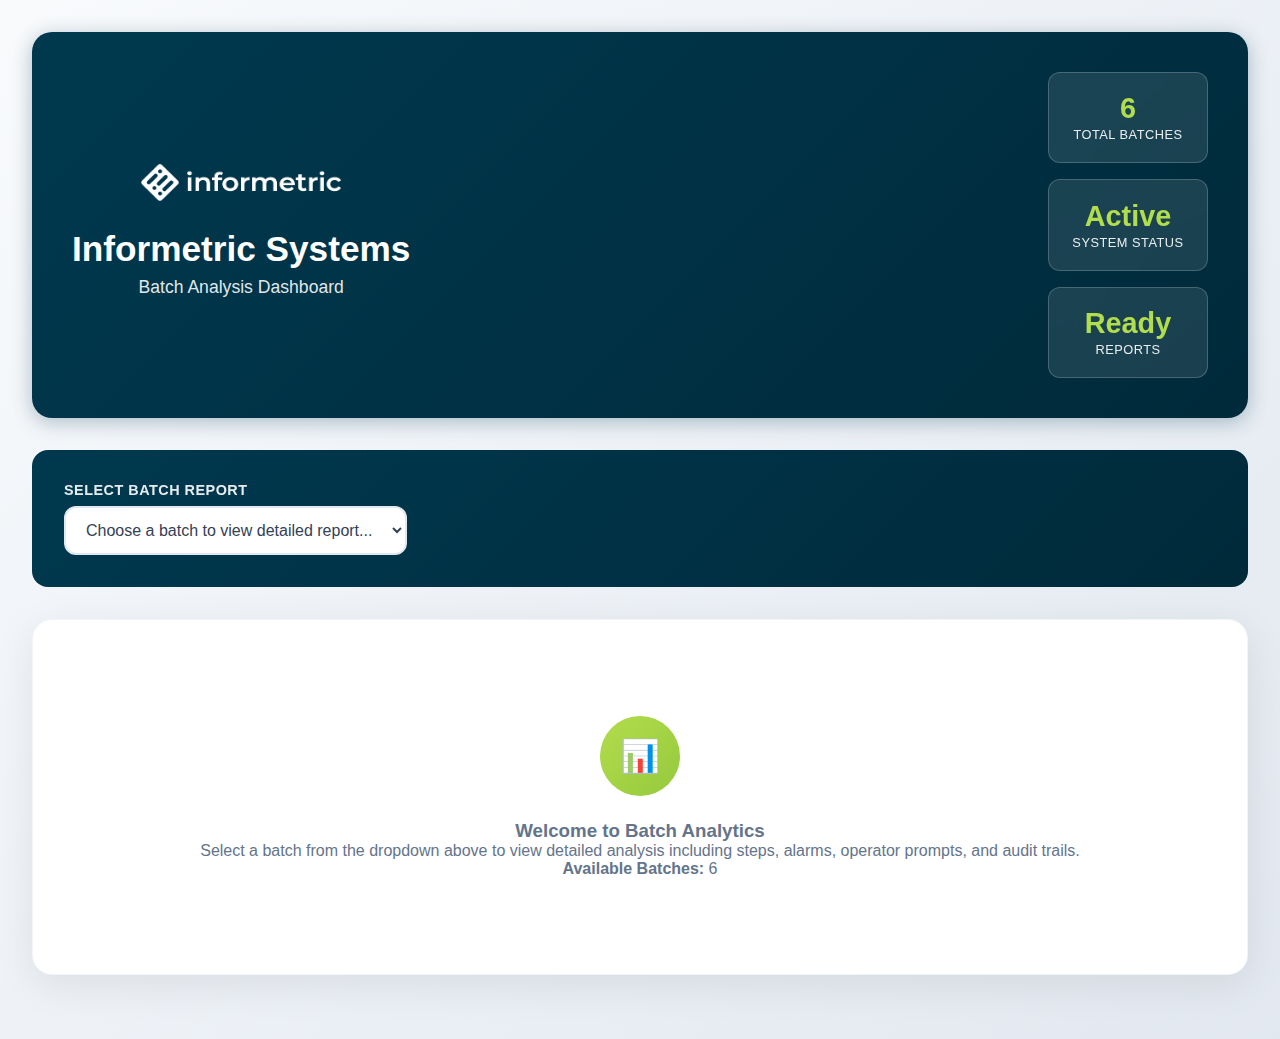
<file: index.html>
<!DOCTYPE html>
<html lang="en">
<head>
    <meta charset="UTF-8">
    <meta name="viewport" content="width=device-width, initial-scale=1.0">
    <title>Informetric Systems - Batch Analysis Dashboard</title>
    <link rel="stylesheet" href="style.css">
</head>
<body>
    <div class="container">
        <div class="report-header">
            <div class="header-content">
                <div class="logo-section">
                    <img src="informetric-logo.png" alt="Informetric Systems" class="company-logo">
                    <div class="header-text">
                        <h1>Informetric Systems</h1>
                        <p>Batch Analysis Dashboard</p>
                    </div>
                </div>
                <div class="stats-grid">
                    <div class="stat-card">
                        <span class="stat-number">6</span>
                        <span class="stat-label">Total Batches</span>
                    </div>
                    <div class="stat-card">
                        <span class="stat-number">Active</span>
                        <span class="stat-label">System Status</span>
                    </div>
                    <div class="stat-card">
                        <span class="stat-number">Ready</span>
                        <span class="stat-label">Reports</span>
                    </div>
                </div>
            </div>
        </div>

        <div class="dashboard-controls">
            <div class="dropdown-container">
                <label class="dropdown-label" for="batchDropdown">Select Batch Report</label>
                <select id="batchDropdown">
                    <option value="">Choose a batch to view detailed report...</option>
                </select>
            </div>
            <button id="printDashboardBtn" onclick="printCurrentBatch()" class="print-btn" style="display: none;">
                <span class="print-icon">🖨️</span>
                Print Current Batch to PDF
            </button>
        </div>
        
        <div class="section">
            <div id="reportContent">
                <div class="empty-state">
                    <div class="empty-icon">📊</div>
                    <h3>Welcome to Batch Analytics</h3>
                    <p>Select a batch from the dropdown above to view detailed analysis including steps, alarms, operator prompts, and audit trails.</p>
                    <p><strong>Available Batches:</strong> 6</p>
                </div>
            </div>
        </div>
    </div>

    <script src="script.js"></script>
</body>
</html>
</file>
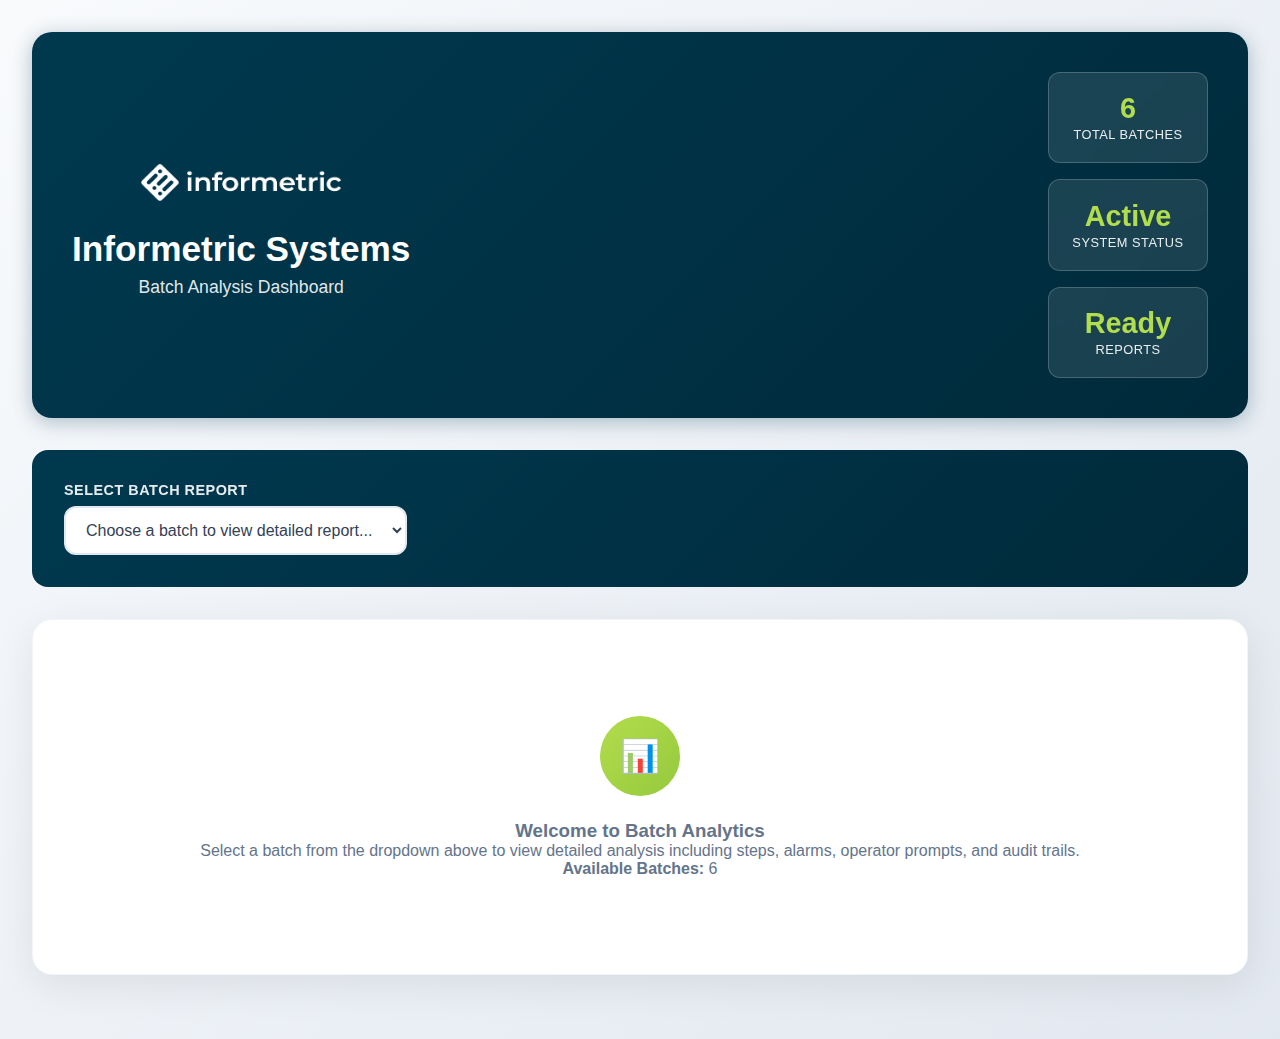
<file: batch_dashboard.html>
<!DOCTYPE html>
<html lang="en">
<head>
    <meta charset="UTF-8">
    <meta name="viewport" content="width=device-width, initial-scale=1.0">
    <title>Informetric Systems - Batch Analysis Dashboard</title>
    <link rel="stylesheet" href="style.css">
</head>
<body>
    <div class="container">
        <div class="report-header">
            <div class="header-content">
                <div class="logo-section">
                    <img src="informetric-logo.png" alt="Informetric Systems" class="company-logo">
                    <div class="header-text">
                        <h1>Informetric Systems</h1>
                        <p>Batch Analysis Dashboard</p>
                    </div>
                </div>
                <div class="stats-grid">
                    <div class="stat-card">
                        <span class="stat-number">6</span>
                        <span class="stat-label">Total Batches</span>
                    </div>
                    <div class="stat-card">
                        <span class="stat-number">Active</span>
                        <span class="stat-label">System Status</span>
                    </div>
                    <div class="stat-card">
                        <span class="stat-number">Ready</span>
                        <span class="stat-label">Reports</span>
                    </div>
                </div>
            </div>
        </div>

        <div class="dashboard-controls">
            <div class="dropdown-container">
                <label class="dropdown-label" for="batchDropdown">Select Batch Report</label>
                <select id="batchDropdown">
                    <option value="">Choose a batch to view detailed report...</option>
                </select>
            </div>
            <button id="printDashboardBtn" onclick="printCurrentBatch()" class="print-btn" style="display: none;">
                <span class="print-icon">🖨️</span>
                Print Current Batch to PDF
            </button>
        </div>
        
        <div class="section">
            <div id="reportContent">
                <div class="empty-state">
                    <div class="empty-icon">📊</div>
                    <h3>Welcome to Batch Analytics</h3>
                    <p>Select a batch from the dropdown above to view detailed analysis including steps, alarms, operator prompts, and audit trails.</p>
                    <p><strong>Available Batches:</strong> 6</p>
                </div>
            </div>
        </div>
    </div>

    <script src="script.js"></script>
</body>
</html>
</file>
<file: style.css>
* {
    margin: 0;
    padding: 0;
    box-sizing: border-box;
}

body {
    font-family: 'Inter', -apple-system, BlinkMacSystemFont, 'Segoe UI', Roboto, sans-serif;
    background: linear-gradient(135deg, #f8fafc 0%, #e2e8f0 100%);
    color: #334155;
    min-height: 100vh;
    padding: 2rem;
}

.container {
    max-width: 1400px;
    margin: 0 auto;
}

/* Header Styles */
.report-header {
    background: linear-gradient(135deg, #00394f 0%, #002a3a 100%);
    color: white;
    padding: 2.5rem;
    border-radius: 20px;
    margin-bottom: 2rem;
    box-shadow: 0 4px 20px rgba(0, 57, 79, 0.3);
}

.header-content {
    display: flex;
    align-items: center;
    justify-content: space-between;
    flex-wrap: wrap;
    gap: 2rem;
}

.header-actions {
    display: flex;
    flex-direction: column;
    align-items: flex-end;
    gap: 1rem;
}

/* Print Button Styles */
.print-btn {
    background: linear-gradient(135deg, #b2dd4c 0%, #95c93d 100%);
    color: #00394f;
    border: none;
    padding: 0.8rem 1.5rem;
    border-radius: 12px;
    font-weight: 700;
    font-size: 0.9rem;
    cursor: pointer;
    transition: all 0.3s ease;
    display: flex;
    align-items: center;
    gap: 0.5rem;
    box-shadow: 0 4px 15px rgba(178, 221, 76, 0.3);
    text-transform: uppercase;
    letter-spacing: 0.5px;
}

.print-btn:hover {
    transform: translateY(-2px);
    box-shadow: 0 6px 20px rgba(178, 221, 76, 0.4);
    background: linear-gradient(135deg, #95c93d 0%, #7fb82d 100%);
}

.print-btn:active {
    transform: translateY(0);
    box-shadow: 0 2px 10px rgba(178, 221, 76, 0.3);
}

.print-icon {
    font-size: 1.1rem;
}

@media (max-width: 1024px) {
    .header-content {
        flex-direction: column;
        text-align: center;
        gap: 2rem;
    }
}

.logo-section {
    display: flex;
    flex-direction: column;
    align-items: center;
    gap: 1rem;
    text-align: center;
}

.company-logo {
    height: 60px;
    width: auto;
    max-width: 200px;
    object-fit: contain;
    filter: brightness(0) invert(1); /* Makes logo white for dark header */
    transition: transform 0.3s ease, filter 0.3s ease;
}

.company-logo:hover {
    transform: scale(1.05);
}

/* Fallback logo styling (if image doesn't load) */
.logo {
    width: 60px;
    height: 60px;
    background: linear-gradient(135deg, #b2dd4c 0%, #95c93d 100%);
    border-radius: 15px;
    display: flex;
    align-items: center;
    justify-content: center;
    font-weight: 900;
    color: #00394f;
    font-size: 2rem;
    box-shadow: 0 6px 20px rgba(178, 221, 76, 0.3);
    transition: transform 0.3s ease;
}

.logo:hover {
    transform: scale(1.05);
}

.header-text h1 {
    color: white;
    margin: 0;
    font-size: 2.2rem;
    font-weight: 700;
    background: none;
    -webkit-text-fill-color: white;
}

.header-text p {
    color: rgba(255, 255, 255, 0.9);
    margin: 0.5rem 0 0 0;
    font-size: 1.1rem;
    font-weight: 400;
}

h1, h2 {
    color: #00394f;
    font-weight: 700;
    margin-bottom: 1.5rem;
}

h1 {
    font-size: 2.5rem;
    text-align: center;
    margin-bottom: 2rem;
    background: linear-gradient(135deg, #00394f 0%, #b2dd4c 100%);
    -webkit-background-clip: text;
    -webkit-text-fill-color: transparent;
    background-clip: text;
}

h2 {
    font-size: 1.4rem;
    padding-bottom: 0.75rem;
    border-bottom: 3px solid #b2dd4c;
    position: relative;
}

h2::after {
    content: '';
    position: absolute;
    bottom: -3px;
    left: 0;
    width: 60px;
    height: 3px;
    background: #00394f;
    border-radius: 2px;
}

/* Main Content Cards */
.section, .report-container {
    background: white;
    padding: 2rem;
    border-radius: 20px;
    box-shadow: 0 10px 40px rgba(0, 0, 0, 0.08);
    margin-bottom: 2rem;
    border: 1px solid #f1f5f9;
}

/* Remove the duplicate report-header style that conflicts */

/* Summary Box */
.summary-box {
    display: grid;
    grid-template-columns: repeat(auto-fit, minmax(220px, 1fr));
    gap: 1.5rem;
    margin: 2rem 0;
}

.info-card {
    background: linear-gradient(135deg, #b2dd4c 0%, #95c93d 100%);
    color: #00394f;
    padding: 1.8rem;
    border-radius: 16px;
    text-align: center;
    transition: all 0.3s ease;
    box-shadow: 0 6px 20px rgba(178, 221, 76, 0.25);
    position: relative;
    overflow: hidden;
}

.info-card::before {
    content: '';
    position: absolute;
    top: 0;
    left: 0;
    right: 0;
    height: 4px;
    background: #00394f;
}

.info-card:hover {
    transform: translateY(-5px);
    box-shadow: 0 12px 30px rgba(178, 221, 76, 0.35);
}

.info-card h4 {
    font-size: 0.85rem;
    text-transform: uppercase;
    letter-spacing: 1px;
    margin-bottom: 0.75rem;
    opacity: 0.85;
    font-weight: 600;
}

.info-card p {
    font-size: 1.4rem;
    font-weight: 800;
    margin: 0;
    word-wrap: break-word;
    overflow-wrap: break-word;
    hyphens: auto;
    line-height: 1.2;
}

/* Table Styles */
.table-container {
    overflow-x: auto;
    border-radius: 15px;
    box-shadow: 0 6px 25px rgba(0, 0, 0, 0.08);
    margin-top: 1rem;
}

table {
    width: 100%;
    border-collapse: collapse;
    background: white;
    font-size: 0.9rem;
    min-width: 800px; /* Ensures table doesn't get too cramped */
}

th {
    background: linear-gradient(135deg, #00394f 0%, #002a3a 100%);
    color: white;
    padding: 1.2rem 1rem;
    text-align: left;
    font-weight: 600;
    text-transform: uppercase;
    letter-spacing: 0.8px;
    font-size: 0.8rem;
    position: relative;
}

th::after {
    content: '';
    position: absolute;
    bottom: 0;
    left: 0;
    right: 0;
    height: 2px;
    background: #b2dd4c;
}

td {
    padding: 1rem;
    border-bottom: 1px solid #e2e8f0;
    transition: background-color 0.2s ease;
}

tr:nth-child(even) {
    background: #f8fafc;
}

tr:hover {
    background: #f1f5f9;
    transform: scale(1.01);
    transition: all 0.2s ease;
}

/* Alarm Status Styles */
.alarm-active {
    background: linear-gradient(135deg, #fee2e2 0%, #fecaca 100%) !important;
    border-left: 5px solid #ef4444;
}

.alarm-inactive {
    background: linear-gradient(135deg, #dcfce7 0%, #bbf7d0 100%) !important;
    border-left: 5px solid #22c55e;
}

.alarm-disabled {
    background: linear-gradient(135deg, #f1f5f9 0%, #e2e8f0 100%) !important;
    border-left: 5px solid #64748b;
    opacity: 0.7;
}

/* Alarm emoji styling */
.alarm-emoji {
    font-size: 1.2rem;
    margin-right: 0.5rem;
    vertical-align: middle;
}

/* Status Badges */
.status-badge {
    display: inline-block;
    padding: 0.4rem 0.8rem;
    border-radius: 25px;
    font-size: 0.75rem;
    font-weight: 700;
    text-transform: uppercase;
    letter-spacing: 0.5px;
    margin: 0.2rem;
}

.badge-active {
    background: linear-gradient(135deg, #fee2e2 0%, #fecaca 100%);
    color: #dc2626;
    border: 1px solid #f87171;
}

.badge-inactive {
    background: linear-gradient(135deg, #dcfce7 0%, #bbf7d0 100%);
    color: #16a34a;
    border: 1px solid #4ade80;
}

.badge-disabled {
    background: linear-gradient(135deg, #f1f5f9 0%, #e2e8f0 100%);
    color: #64748b;
    border: 1px solid #94a3b8;
}

/* Timeline Styles */
.timeline {
    position: relative;
    padding-left: 3rem;
    margin-top: 2rem;
}

.timeline::before {
    content: '';
    position: absolute;
    left: 1.5rem;
    top: 0;
    bottom: 0;
    width: 4px;
    background: linear-gradient(to bottom, #b2dd4c 0%, #00394f 100%);
    border-radius: 2px;
    box-shadow: 0 0 10px rgba(178, 221, 76, 0.3);
}

.timeline-item {
    position: relative;
    background: white;
    padding: 1.8rem;
    border-radius: 16px;
    margin-bottom: 1.5rem;
    box-shadow: 0 6px 25px rgba(0, 0, 0, 0.08);
    transition: all 0.3s ease;
    border: 1px solid #f1f5f9;
}

.timeline-item:hover {
    transform: translateX(8px);
    box-shadow: 0 12px 35px rgba(0, 0, 0, 0.12);
}

.timeline-item::before {
    content: '';
    position: absolute;
    left: -2.2rem;
    top: 1.8rem;
    width: 18px;
    height: 18px;
    border-radius: 50%;
    background: #b2dd4c;
    border: 4px solid white;
    box-shadow: 0 0 0 4px #b2dd4c, 0 4px 12px rgba(178, 221, 76, 0.4);
    z-index: 2;
}

.timeline-dot {
    display: none; /* Hide if using ::before pseudo-element */
}

.timeline-content {
    display: block;
}

.timeline-time {
    display: block;
    font-weight: 700;
    color: #00394f;
    font-size: 1rem;
    margin-bottom: 0.75rem;
    padding: 0.4rem 0.8rem;
    background: linear-gradient(135deg, #f8fafc 0%, #e2e8f0 100%);
    border-radius: 8px;
    display: inline-block;
    border-left: 3px solid #b2dd4c;
}

.timeline-text {
    color: #475569;
    line-height: 1.6;
    font-size: 0.95rem;
}

/* Report Section Enhancements */
.report-section {
    background: white;
    border-radius: 16px;
    padding: 2rem;
    margin-bottom: 2rem;
    box-shadow: 0 6px 25px rgba(0, 0, 0, 0.06);
    border: 1px solid #f1f5f9;
    position: relative;
    overflow: hidden;
}

.report-section::before {
    content: '';
    position: absolute;
    top: 0;
    left: 0;
    right: 0;
    height: 4px;
    background: linear-gradient(90deg, #b2dd4c 0%, #00394f 100%);
}

/* Dashboard Controls */
.dashboard-controls {
    background: linear-gradient(135deg, #00394f 0%, #002a3a 100%);
    color: white;
    padding: 2rem;
    border-radius: 16px;
    margin-bottom: 2rem;
    display: flex;
    align-items: center;
    justify-content: space-between;
    flex-wrap: wrap;
    gap: 1rem;
}

.dropdown-container {
    display: flex;
    flex-direction: column;
    gap: 0.5rem;
}

.dropdown-label {
    font-weight: 600;
    font-size: 0.9rem;
    text-transform: uppercase;
    letter-spacing: 0.5px;
    opacity: 0.9;
}

select, input {
    padding: 0.8rem 1rem;
    border: 2px solid #e2e8f0;
    border-radius: 12px;
    background: white;
    font-size: 1rem;
    color: #334155;
    min-width: 250px;
    transition: all 0.3s ease;
    font-family: inherit;
}

select:focus, input:focus {
    outline: none;
    border-color: #b2dd4c;
    box-shadow: 0 0 0 3px rgba(178, 221, 76, 0.2);
}

/* Statistics Cards */
.stats-grid {
    display: grid;
    grid-template-columns: repeat(auto-fit, minmax(160px, 1fr));
    gap: 1rem;
}

.stat-card {
    background: rgba(255, 255, 255, 0.1);
    backdrop-filter: blur(10px);
    border: 1px solid rgba(255, 255, 255, 0.2);
    padding: 1.2rem;
    border-radius: 12px;
    text-align: center;
    transition: transform 0.2s ease;
}

.stat-card:hover {
    transform: translateY(-3px);
}

.stat-number {
    font-size: 1.8rem;
    font-weight: 800;
    color: #b2dd4c;
    display: block;
}

.stat-label {
    font-size: 0.8rem;
    opacity: 0.9;
    margin-top: 0.25rem;
    text-transform: uppercase;
    letter-spacing: 0.5px;
}

/* Loading and Empty States */
.loading-state, .empty-state {
    text-align: center;
    padding: 4rem 2rem;
    color: #64748b;
}

.loading-icon, .empty-icon {
    width: 80px;
    height: 80px;
    background: linear-gradient(135deg, #b2dd4c 0%, #95c93d 100%);
    border-radius: 50%;
    margin: 0 auto 1.5rem;
    display: flex;
    align-items: center;
    justify-content: center;
    font-size: 2rem;
    color: white;
}

/* Responsive Design */
@media (max-width: 1024px) {
    .summary-box {
        grid-template-columns: repeat(auto-fit, minmax(180px, 1fr));
    }
    
    .stats-grid {
        grid-template-columns: repeat(2, 1fr);
    }
    
    .header-content {
        flex-direction: column;
        text-align: center;
        gap: 2rem;
    }
    
    .header-actions {
        align-items: center;
    }
}

@media (max-width: 768px) {
    body {
        padding: 1rem;
    }
    
    .section, .report-container {
        padding: 1.5rem;
    }
    
    .report-header {
        padding: 2rem;
    }
    
    .header-content {
        flex-direction: column;
        text-align: center;
        gap: 1.5rem;
    }
    
    .logo-section {
        justify-content: center;
    }
    
    .header-text h1 {
        font-size: 1.8rem;
    }
    
    h1 {
        font-size: 2rem;
    }
    
    .summary-box {
        grid-template-columns: 1fr;
    }
    
    .dashboard-controls {
        flex-direction: column;
        align-items: stretch;
    }
    
    select, input {
        min-width: 100%;
    }
    
    .timeline {
        padding-left: 2rem;
    }
    
    .timeline::before {
        left: 1rem;
    }
    
    .timeline-item::before {
        left: -1.5rem;
    }
    
    .table-container {
        font-size: 0.8rem;
    }
    
    th, td {
        padding: 0.8rem 0.6rem;
    }
}

@media (max-width: 480px) {
    .header-text h1 {
        font-size: 1.5rem;
    }
    
    .company-logo {
        height: 45px;
        max-width: 150px;
    }
    
    .logo {
        width: 50px;
        height: 50px;
        font-size: 1.5rem;
    }
    
    h1 {
        font-size: 1.5rem;
    }
    
    h2 {
        font-size: 1.2rem;
    }
    
    .info-card {
        padding: 1.2rem;
    }
    
    .info-card p {
        font-size: 1.1rem;
    }
    
    .timeline-item {
        padding: 1.2rem;
    }
    
    .stats-grid {
        grid-template-columns: 1fr;
    }
    
    table {
        min-width: 600px; /* Smaller minimum width for mobile */
        font-size: 0.8rem;
    }
    
    th, td {
        padding: 0.6rem 0.4rem;
    }
}

/* Print Styles */
@media print {
    body {
        background: white !important;
        color: black !important;
        padding: 0 !important;
        font-size: 12pt;
        line-height: 1.4;
    }
    
    .container {
        max-width: 100% !important;
        margin: 0 !important;
        padding: 0 !important;
    }
    
    .section, .report-container, .report-section {
        box-shadow: none !important;
        border: 1px solid #ddd !important;
        break-inside: avoid;
        margin-bottom: 1rem !important;
        padding: 1rem !important;
        border-radius: 0 !important;
    }
    
    .report-header {
        background: white !important;
        color: black !important;
        box-shadow: none !important;
        border: 2px solid #00394f !important;
        padding: 1.5rem !important;
        margin-bottom: 1rem !important;
    }
    
    .header-content {
        flex-direction: column !important;
        gap: 1rem !important;
    }
    
    .logo-section {
        margin-bottom: 1rem;
    }
    
    .company-logo {
        filter: none !important; /* Remove the white filter for print */
        max-height: 40px !important;
    }
    
    .header-text h1 {
        color: #00394f !important;
        font-size: 24pt !important;
    }
    
    .header-text p {
        color: #333 !important;
        font-size: 14pt !important;
    }
    
    .print-btn {
        display: none !important; /* Hide print button when printing */
    }
    
    .stats-grid {
        display: flex !important;
        justify-content: center !important;
        gap: 1rem !important;
    }
    
    .stat-card {
        background: #f8f9fa !important;
        color: #00394f !important;
        border: 1px solid #ddd !important;
        padding: 0.8rem !important;
        border-radius: 8px !important;
        box-shadow: none !important;
    }
    
    .info-card {
        background: #f8f9fa !important;
        color: #00394f !important;
        border: 1px solid #ddd !important;
        box-shadow: none !important;
    }
    
    .timeline-item {
        box-shadow: none !important;
        border: 1px solid #ddd !important;
        margin-bottom: 0.5rem !important;
        padding: 0.8rem !important;
        break-inside: avoid;
    }
    
    .timeline::before {
        background: #00394f !important;
    }
    
    .timeline-item::before {
        background: #b2dd4c !important;
        border-color: white !important;
        box-shadow: 0 0 0 2px #b2dd4c !important;
    }
    
    table {
        font-size: 10pt !important;
        border-collapse: collapse !important;
        width: 100% !important;
        min-width: auto !important;
    }
    
    th {
        background: #00394f !important;
        color: white !important;
        padding: 0.5rem !important;
        font-size: 9pt !important;
        -webkit-print-color-adjust: exact !important;
        print-color-adjust: exact !important;
    }
    
    td {
        padding: 0.4rem !important;
        border: 1px solid #ddd !important;
        font-size: 9pt !important;
    }
    
    .alarm-active {
        background: #fee2e2 !important;
        border-left: 3px solid #ef4444 !important;
        -webkit-print-color-adjust: exact !important;
        print-color-adjust: exact !important;
    }
    
    .alarm-inactive {
        background: #dcfce7 !important;
        border-left: 3px solid #22c55e !important;
        -webkit-print-color-adjust: exact !important;
        print-color-adjust: exact !important;
    }
    
    .alarm-disabled {
        background: #f1f5f9 !important;
        border-left: 3px solid #64748b !important;
        -webkit-print-color-adjust: exact !important;
        print-color-adjust: exact !important;
    }
    
    .status-badge {
        border: 1px solid #333 !important;
        background: white !important;
        color: black !important;
        font-weight: bold !important;
    }
    
    h1, h2 {
        color: #00394f !important;
        page-break-after: avoid;
    }
    
    h2 {
        border-bottom: 2px solid #b2dd4c !important;
        padding-bottom: 0.3rem !important;
    }
    
    /* Force page breaks for better organization */
    .report-section {
        page-break-inside: avoid;
    }
    
    .report-section:nth-of-type(3) {
        page-break-before: always; /* Start alarms on new page */
    }
    
    /* Ensure tables don't break awkwardly */
    table, thead, tbody, tr {
        page-break-inside: avoid;
    }
}
</file>
